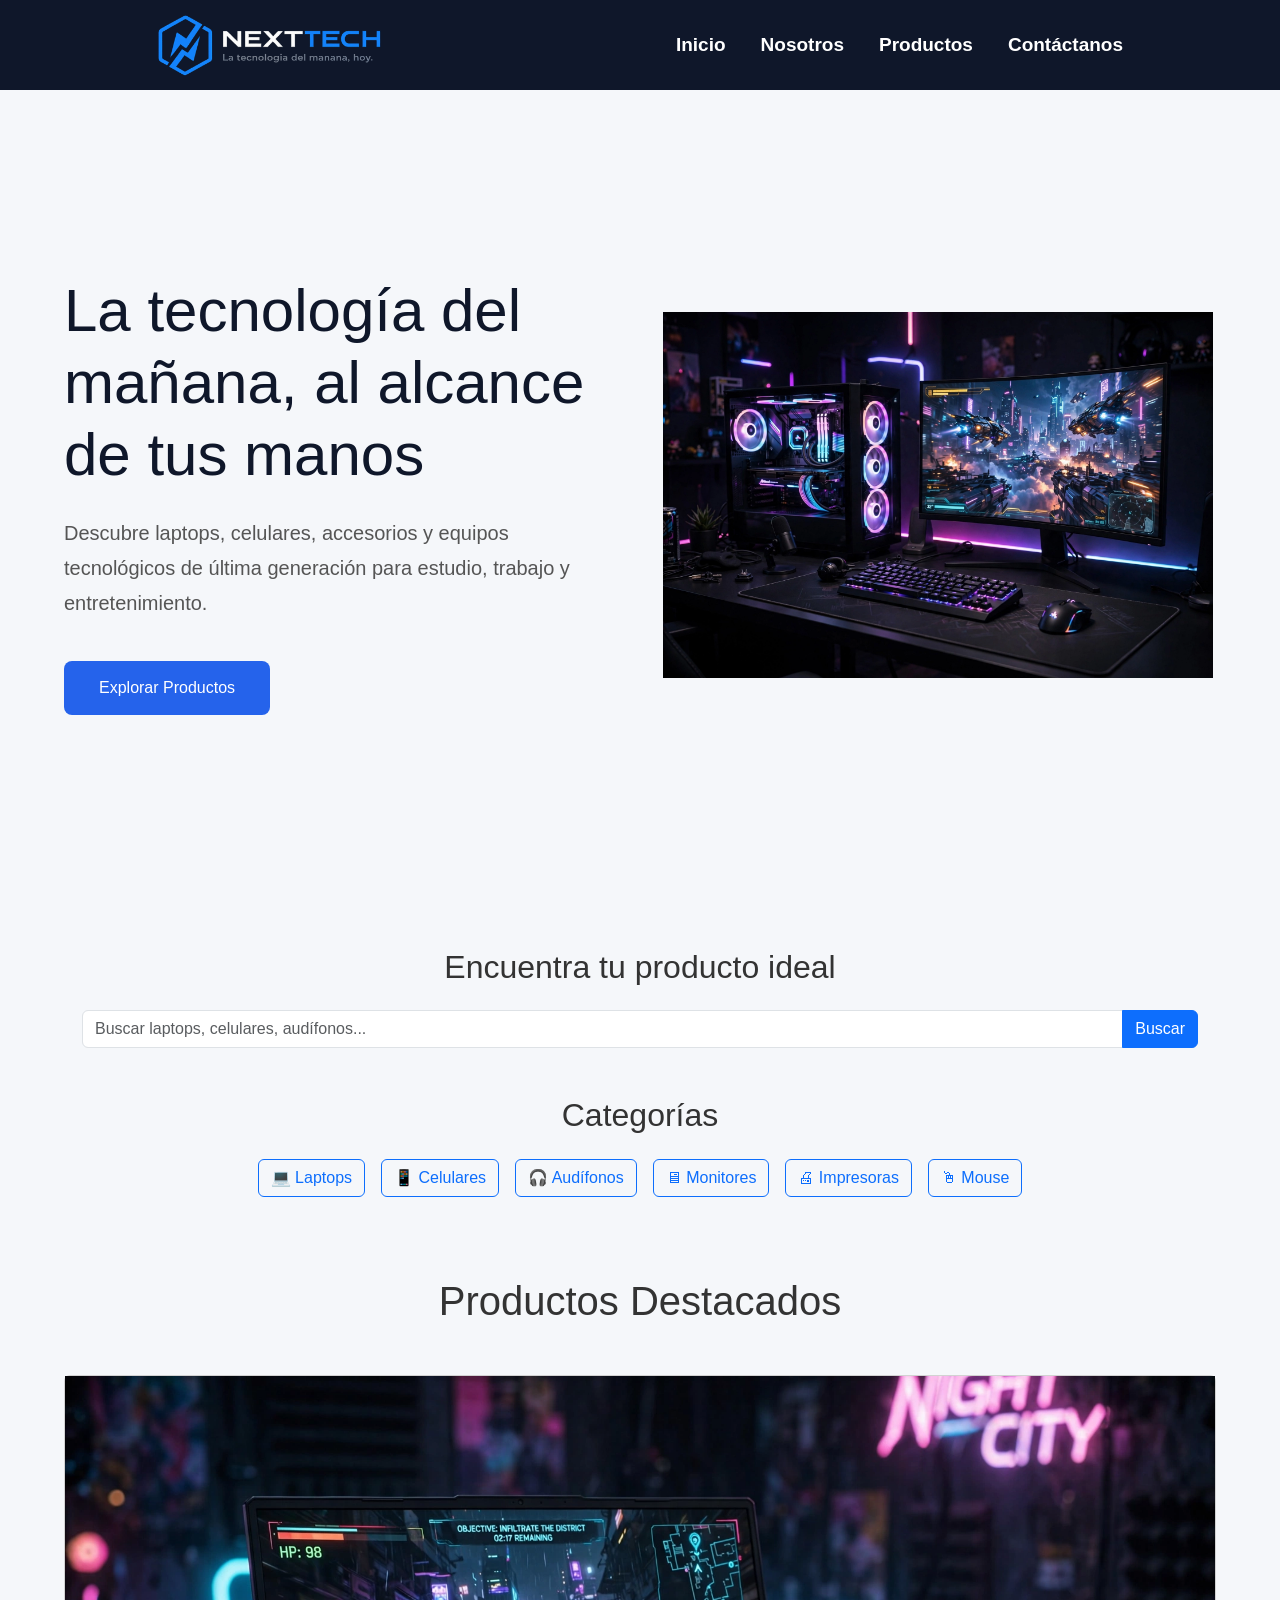
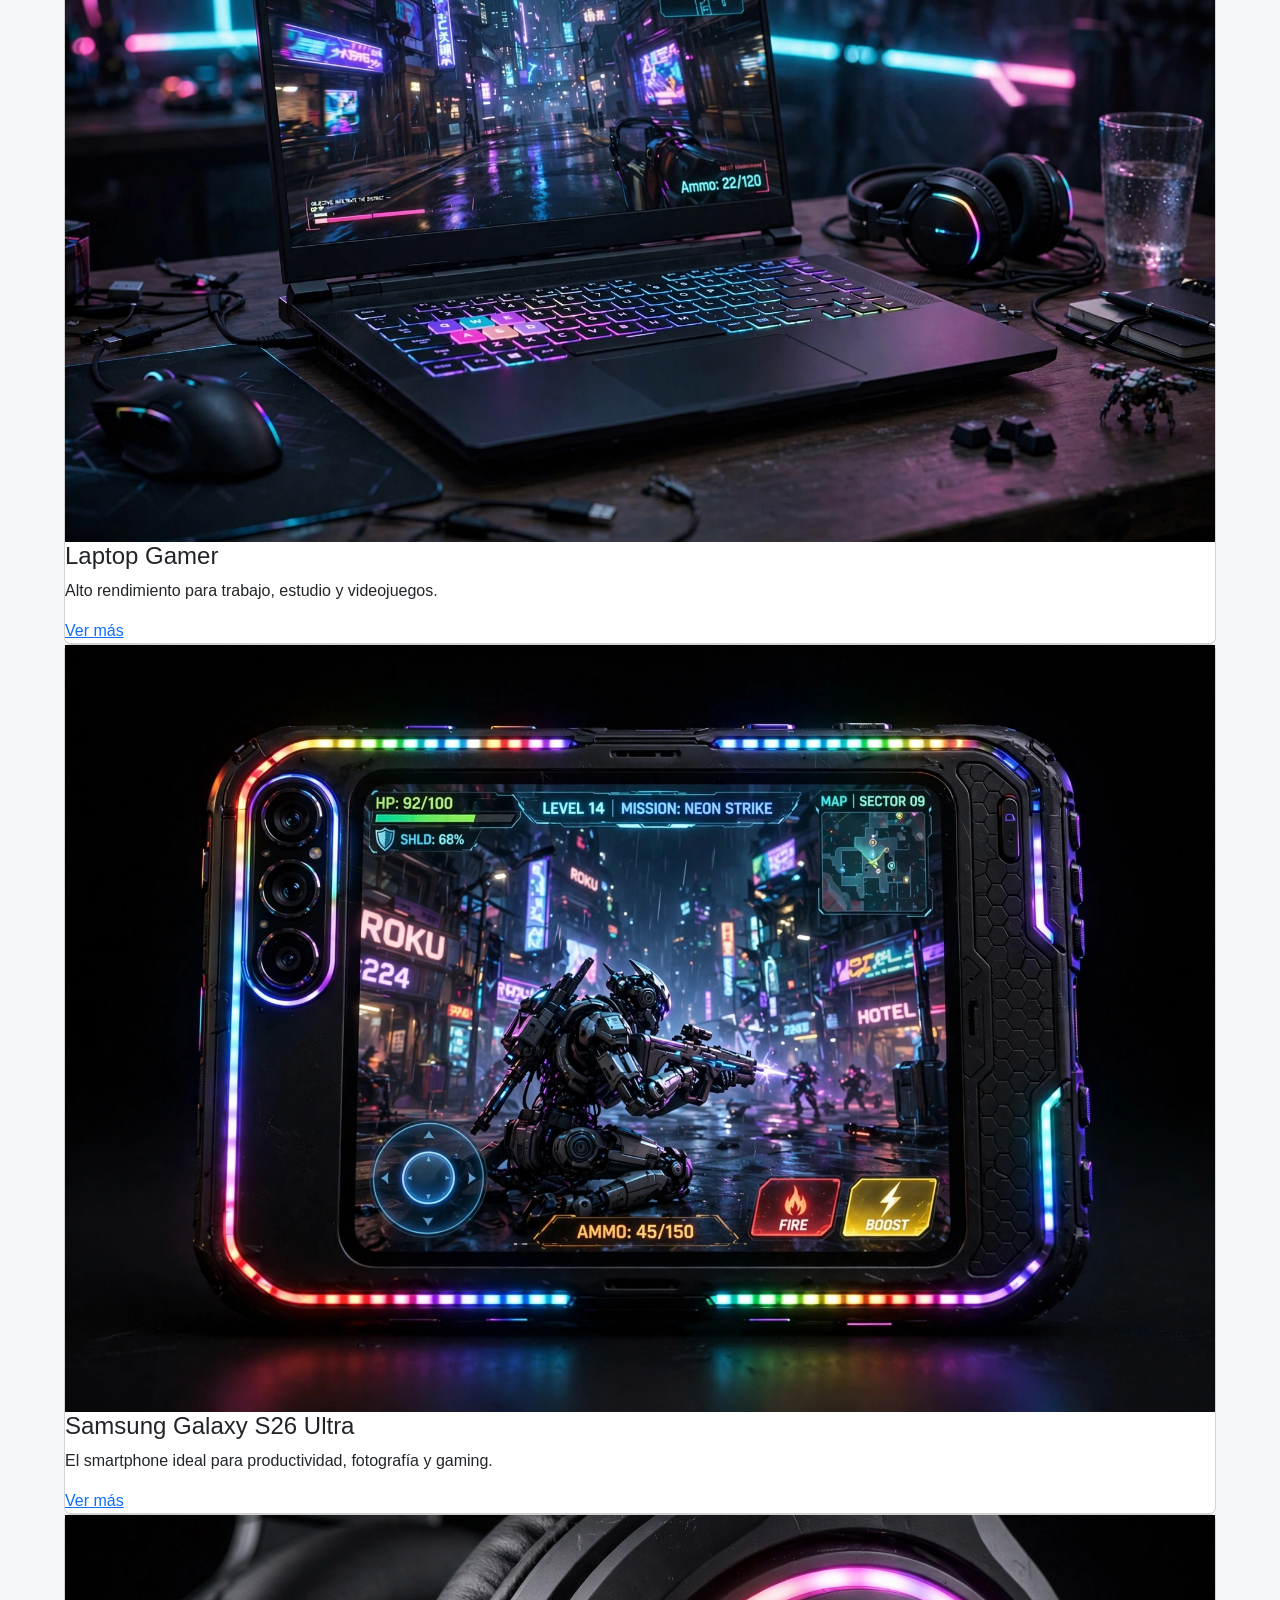
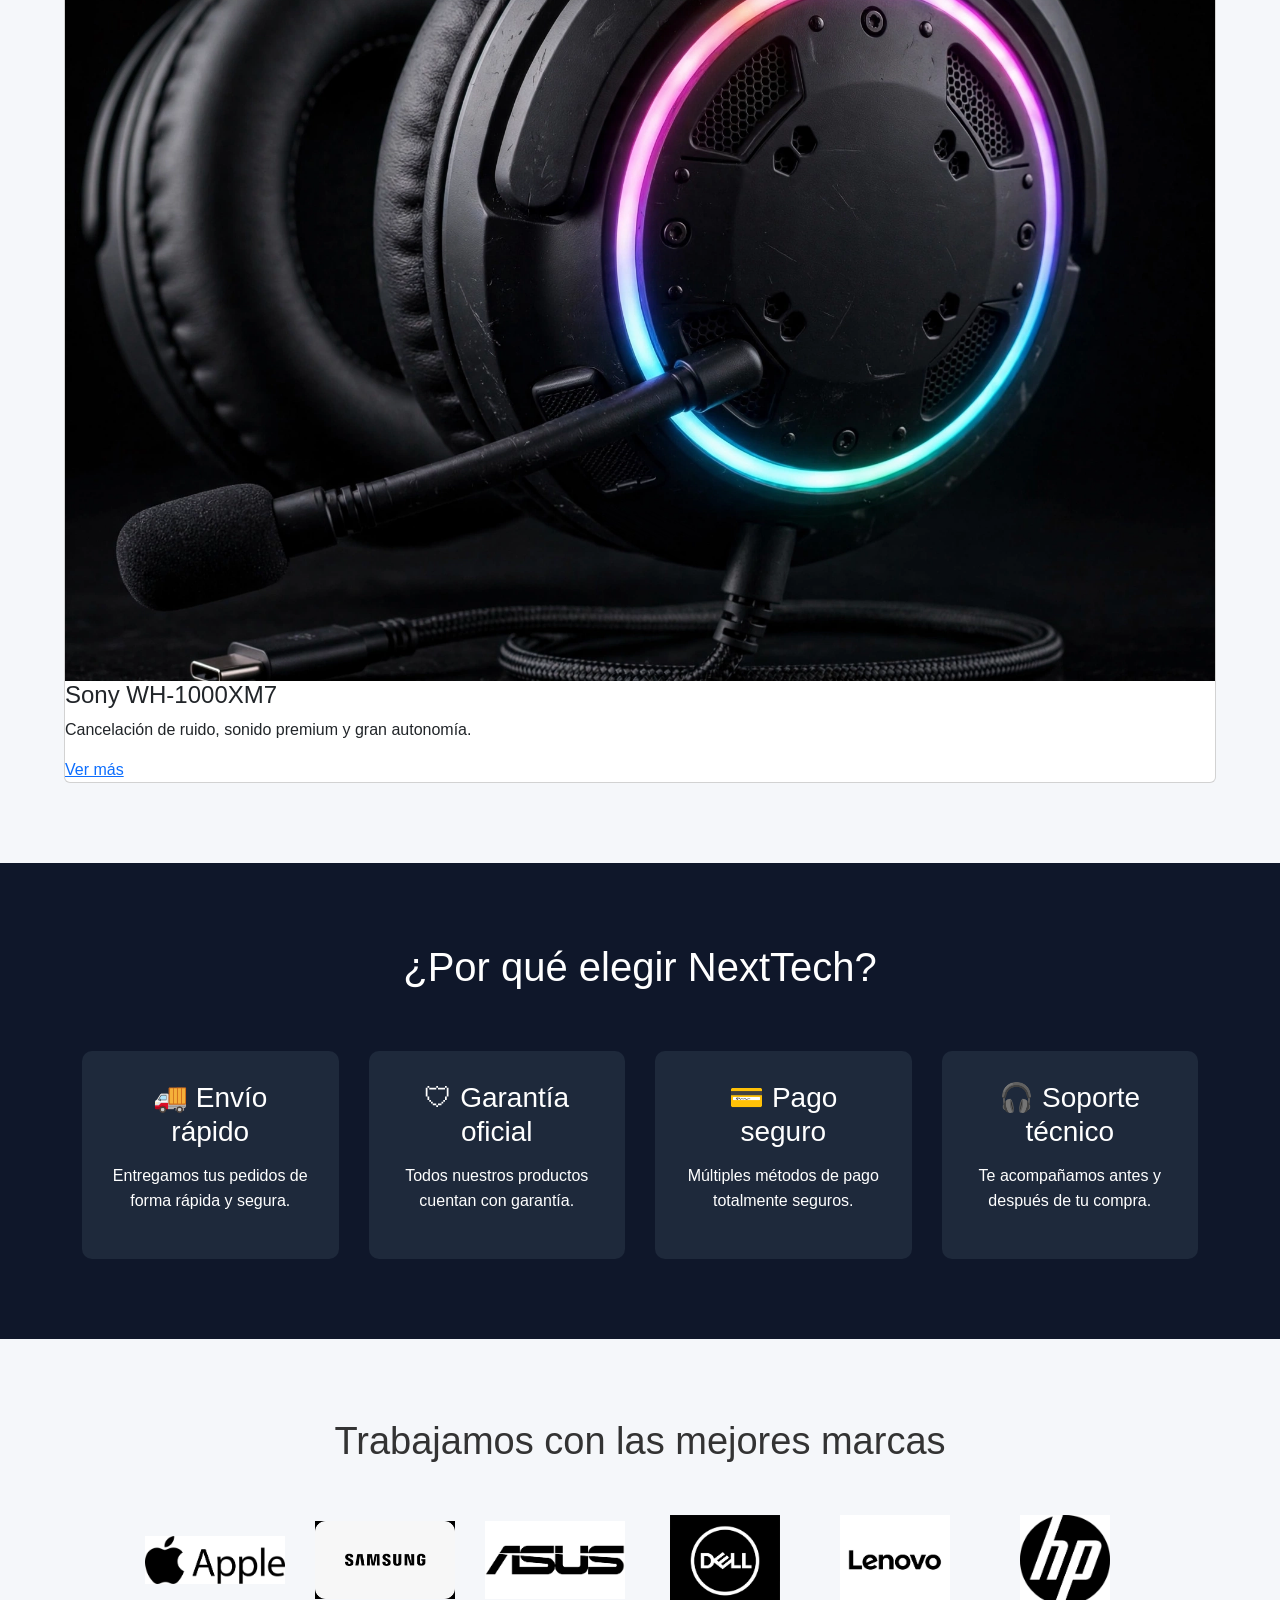
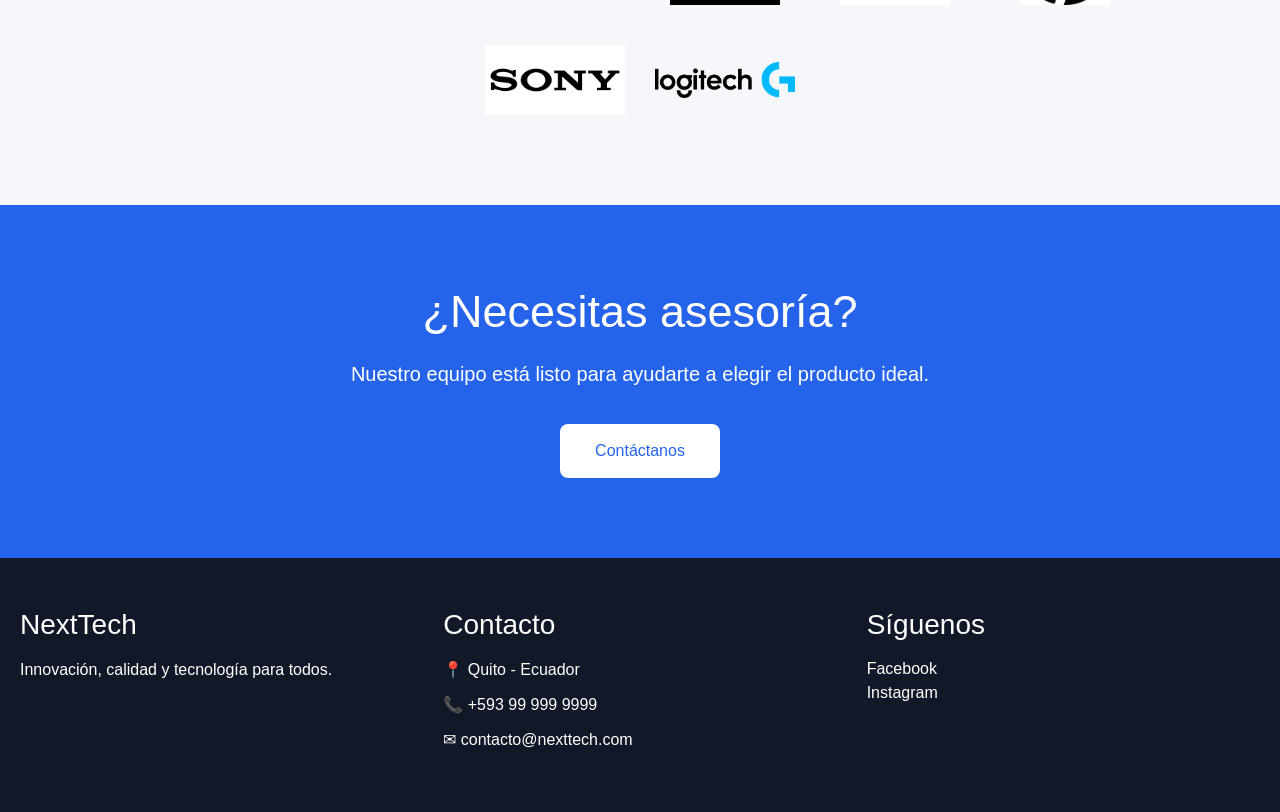
<file: index.html>
<!DOCTYPE html>
<html lang="es">
<head>
    <meta charset="UTF-8">
    <meta name="viewport" content="width=device-width, initial-scale=1.0">
    <title>NextTech | La tecnología del mañana, hoy.</title>
    <link href="https://cdn.jsdelivr.net/npm/bootstrap@5.3.7/dist/css/bootstrap.min.css" rel="stylesheet">
    <link rel="stylesheet" href="estilos.css">
</head>
<body>
<header>
    <div class="logo">
        <img src="ChatGPT Image 16 jul 2026, 09_05_38.png" alt="Logo NextTech">
    </div>
    <nav>
        <a href="index.html">Inicio</a>
        <a href="nosotros.html">Nosotros</a>
        <a href="producto.html">Productos</a>
        <a href="contactanos.html">Contáctanos</a>
    </nav>
</header>
<main>
    <!-- HERO -->
    <section class="hero">
        <div class="hero-texto">
            <h1>La tecnología del mañana, al alcance de tus manos</h1>
            <p>
                Descubre laptops, celulares, accesorios y equipos tecnológicos
                de última generación para estudio, trabajo y entretenimiento.
            </p>
            <a href="producto.html" class="boton">
                Explorar Productos
            </a>
        </div>
        <div class="hero-imagen">
            <img src="neon_gaming_setup.webp" alt="Tecnología">
        </div>
    </section>
    <!-- BUSCADOR -->
    <section class="container my-5">
        <h2 class="text-center mb-4">
            Encuentra tu producto ideal
        </h2>
        <div class="input-group">
            <input
                type="text"
                class="form-control"
                placeholder="Buscar laptops, celulares, audífonos..."
            >
            <button class="btn btn-primary">
                Buscar
            </button>
        </div>
    </section>
    <!-- CATEGORÍAS -->
    <section class="container my-5">
        <h2 class="text-center mb-4">
            Categorías
        </h2>
        <div class="d-flex justify-content-center flex-wrap gap-3">
            <a href="producto.html" class="btn btn-outline-primary">💻 Laptops</a>
            <a href="producto.html" class="btn btn-outline-primary">📱 Celulares</a>
            <a href="producto.html" class="btn btn-outline-primary">🎧 Audífonos</a>
            <a href="producto.html" class="btn btn-outline-primary">🖥 Monitores</a>
            <a href="producto.html" class="btn btn-outline-primary">🖨 Impresoras</a>
            <a href="producto.html" class="btn btn-outline-primary">🖱 Mouse</a>
        </div>
    </section>
    <!-- PRODUCTOS -->
    <section class="productos">
        <h2>Productos Destacados</h2>
        <div class="producto-estrella">
            <article class="card">
                <img src="gaming_laptop_neon_desk.webp" alt="Laptop">
                <h4>Laptop Gamer</h4>
                <p>
                    Alto rendimiento para trabajo,
                    estudio y videojuegos.
                </p>
                <a href="producto.html">
                    Ver más
                </a>
            </article>
            <article class="card">
                <img src="gaming_smartphone_rgb.webp" alt="Celular">
                <h4>Samsung Galaxy S26 Ultra</h4>
                <p>
                    El smartphone ideal para productividad,
                    fotografía y gaming.
                </p>
                <a href="producto.html">
                    Ver más
                </a>
            </article>
            <article class="card">
                <img src="image.webp" alt="Audífonos">
                <h4>Sony WH-1000XM7</h4>
                <p>
                    Cancelación de ruido,
                    sonido premium y gran autonomía.
                </p>
                <a href="producto.html">
                    Ver más
                </a>
            </article>
        </div>
    </section>
    <!-- BENEFICIOS -->
    <section class="beneficios">
        <h2>¿Por qué elegir NextTech?</h2>
        <div class="contenedor-beneficios">
            <div class="beneficio">
                <h3>🚚 Envío rápido</h3>
                <p>
                    Entregamos tus pedidos de forma rápida y segura.
                </p>
            </div>
            <div class="beneficio">
                <h3>🛡 Garantía oficial</h3>
                <p>
                    Todos nuestros productos cuentan con garantía.
                </p>
            </div>
            <div class="beneficio">
                <h3>💳 Pago seguro</h3>
                <p>
                    Múltiples métodos de pago totalmente seguros.
                </p>
            </div>
            <div class="beneficio">
                <h3>🎧 Soporte técnico</h3>
                <p>
                    Te acompañamos antes y después de tu compra.
                </p>
            </div>
        </div>
    </section>
    <!-- MARCAS -->
    <section class="marcas">
        <h2>
            Trabajamos con las mejores marcas
        </h2>
        <div class="logos">
            <img src="mac.png" alt="Apple">
            <img src="samsung.png" alt="Samsung">
            <img src="Asus.png" alt="Asus">
            <img src="Dell.png" alt="Dell">
            <img src="lenovo.png" alt="Lenovo">
            <img src="hp.png" alt="HP">
            <img src="sony.png" alt="Sony">
            <img src="logitech.png" alt="Logitech">
        </div>
    </section>
    <!-- CONTACTO -->
    <section class="contacto">
        <h2>
            ¿Necesitas asesoría?
        </h2>
        <p>
            Nuestro equipo está listo para ayudarte a elegir el producto ideal.
        </p>
        <a href="contactanos.html" class="boton">
            Contáctanos
        </a>
    </section>
</main>
<footer>
    <div>
        <h3>NextTech</h3>
        <p>
            Innovación, calidad y tecnología para todos.
        </p>
    </div>
    <div>
        <h3>Contacto</h3>
        <p>📍 Quito - Ecuador</p>
        <p>📞 +593 99 999 9999</p>
        <p>✉ contacto@nexttech.com</p>
    </div>
    <div>
        <h3>Síguenos</h3>
        <a href="https://www.facebook.com/" target="_blank">
            Facebook
        </a>
        <br>
        <a href="https://www.instagram.com/" target="_blank">
            Instagram
        </a>
    </div>
</footer>
<script src="https://cdn.jsdelivr.net/npm/bootstrap@5.3.7/dist/js/bootstrap.bundle.min.js"></script>


</body>

</html>
</file>
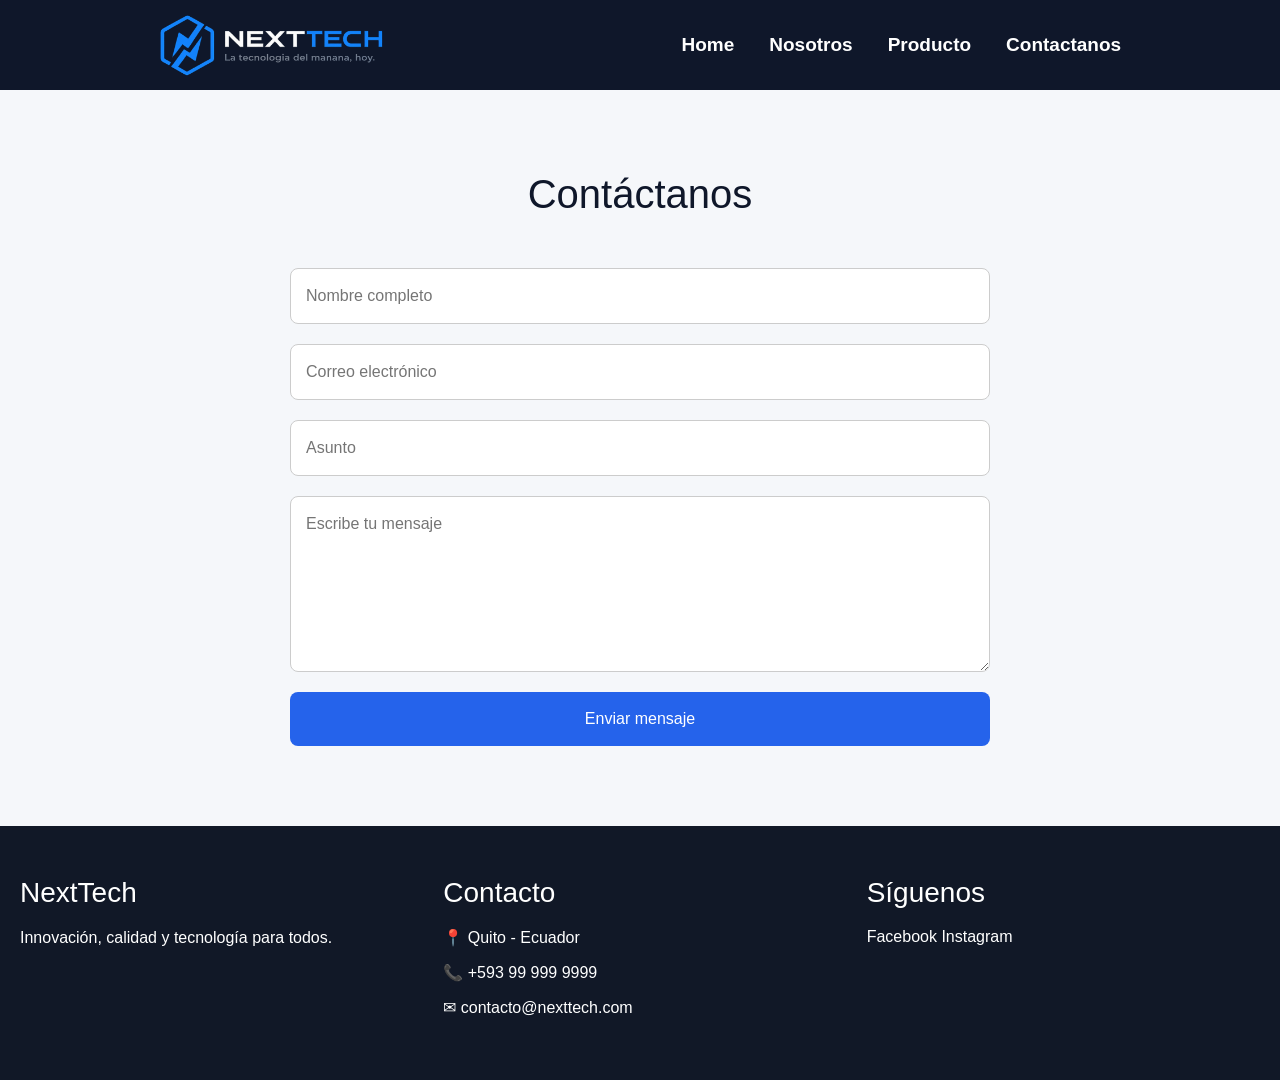
<file: contactanos.html>
<!DOCTYPE html>
<html lang="en">
<head>
    <meta charset="UTF-8">
    <meta name="viewport" content="width=device-width, initial-scale=1.0">
    <title>Contactanos</title>
    <link href="https://cdn.jsdelivr.net/npm/bootstrap@5.3.7/dist/css/bootstrap.min.css" rel="stylesheet">
    <link rel="stylesheet" href="estilos.css">
</head>
<body>
    <header>
        <div class="logo">
            <img src="ChatGPT Image 16 jul 2026, 09_05_38.png">
        </div>
        <nav>
            <a href="index.html">Home</a>
            <a href="nosotros.html" target="_blank">Nosotros</a>
            <a href="producto.html" target="_blank">Producto</a>
            <a href="contactanos.html" target="_blank">Contactanos</a>
        </nav>
    </header>
    <main class="pagina">

    <h1>Contáctanos</h1>

    <form class="formulario">

        <input type="text" placeholder="Nombre completo" required>

        <input type="email" placeholder="Correo electrónico" required>

        <input type="text" placeholder="Asunto" required>

        <textarea placeholder="Escribe tu mensaje" rows="6"></textarea>

        <button type="submit" class="boton">
            Enviar mensaje
        </button>

    </form>

</main>

    <footer>
        <div>
            <h3>NextTech</h3>
            <p>
                Innovación, calidad y tecnología para todos.
            </p>
        </div>
        <div>
            <h3>Contacto</h3>
            <p>📍 Quito - Ecuador</p>
            <p>📞 +593 99 999 9999</p>
            <p>✉ contacto@nexttech.com</p>
        </div>
        <div>
            <h3>Síguenos</h3>
            
                <a href="https://www.facebook.com/?locale=es_LA" target="_blank">Facebook</a>
           
                <a href="https://www.instagram.com/" target="_blank">Instagram</a>
            
        </div>

    </footer>
</body>
</html>
</file>
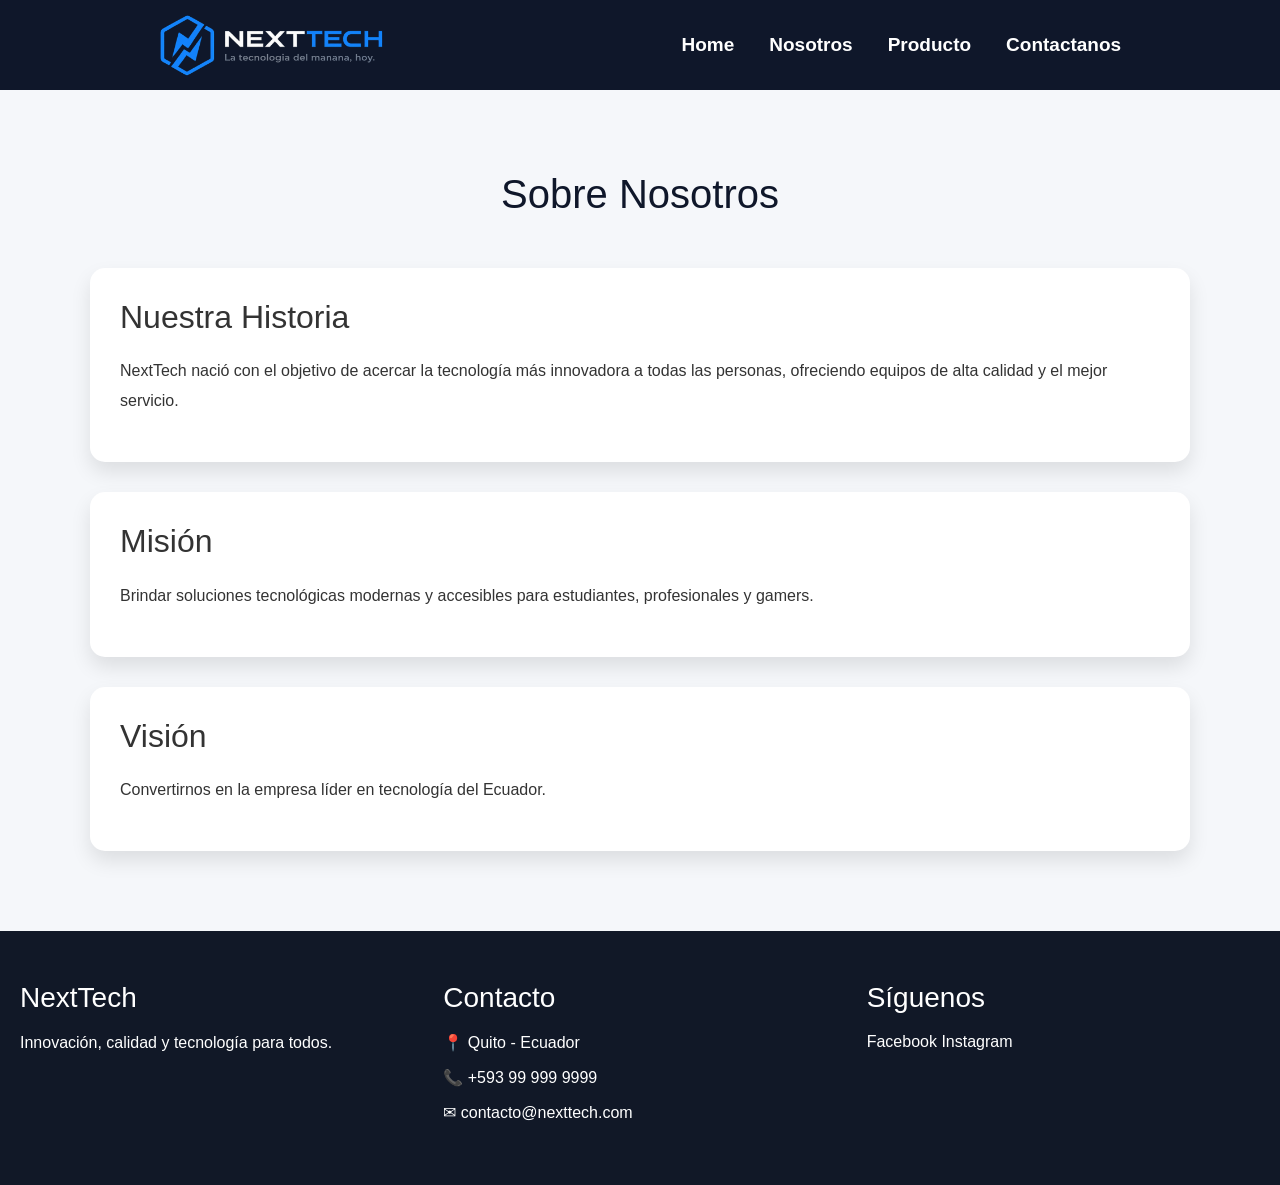
<file: nosotros.html>
<!DOCTYPE html>
<html lang="en">
<head>
    <meta charset="UTF-8">
    <meta name="viewport" content="width=device-width, initial-scale=1.0">
    <title>Nosotros</title>
    <link href="https://cdn.jsdelivr.net/npm/bootstrap@5.3.7/dist/css/bootstrap.min.css" rel="stylesheet">
    <link rel="stylesheet" href="estilos.css">

</head>

<body>
    <header>
        <div class="logo">
            <img src="ChatGPT Image 16 jul 2026, 09_05_38.png">
        </div>
        <nav>
            <a href="index.html">Home</a>
            <a href="nosotros.html" target="_blank">Nosotros</a>
            <a href="producto.html" target="_blank">Producto</a>
            <a href="contactanos.html" target="_blank">Contactanos</a>
        </nav>
    </header>
    <main class="pagina">
    <h1>Sobre Nosotros</h1>

    <div class="info">
        <h2>Nuestra Historia</h2>
        <p>
            NextTech nació con el objetivo de acercar la tecnología más innovadora
            a todas las personas, ofreciendo equipos de alta calidad y el mejor servicio.
        </p>
</div>
<div class="info">
        <h2>Misión</h2>
        <p>
            Brindar soluciones tecnológicas modernas y accesibles para estudiantes,
            profesionales y gamers.
        </p>
</div>
<div class="info">
        <h2>Visión</h2>
        <p>
            Convertirnos en la empresa líder en tecnología del Ecuador.
        </p>
    </div>
</main>

    <footer>
        <div>
            <h3>NextTech</h3>
            <p>
                Innovación, calidad y tecnología para todos.
            </p>
        </div>
        <div>
            <h3>Contacto</h3>
            <p>📍 Quito - Ecuador</p>
            <p>📞 +593 99 999 9999</p>
            <p>✉ contacto@nexttech.com</p>
        </div>
        <div>
            <h3>Síguenos</h3>
            
                <a href="https://www.facebook.com/?locale=es_LA" target="_blank">Facebook</a>
           
                <a href="https://www.instagram.com/" target="_blank">Instagram</a>
            
        </div>

    </footer>

</body>

</html>
</file>
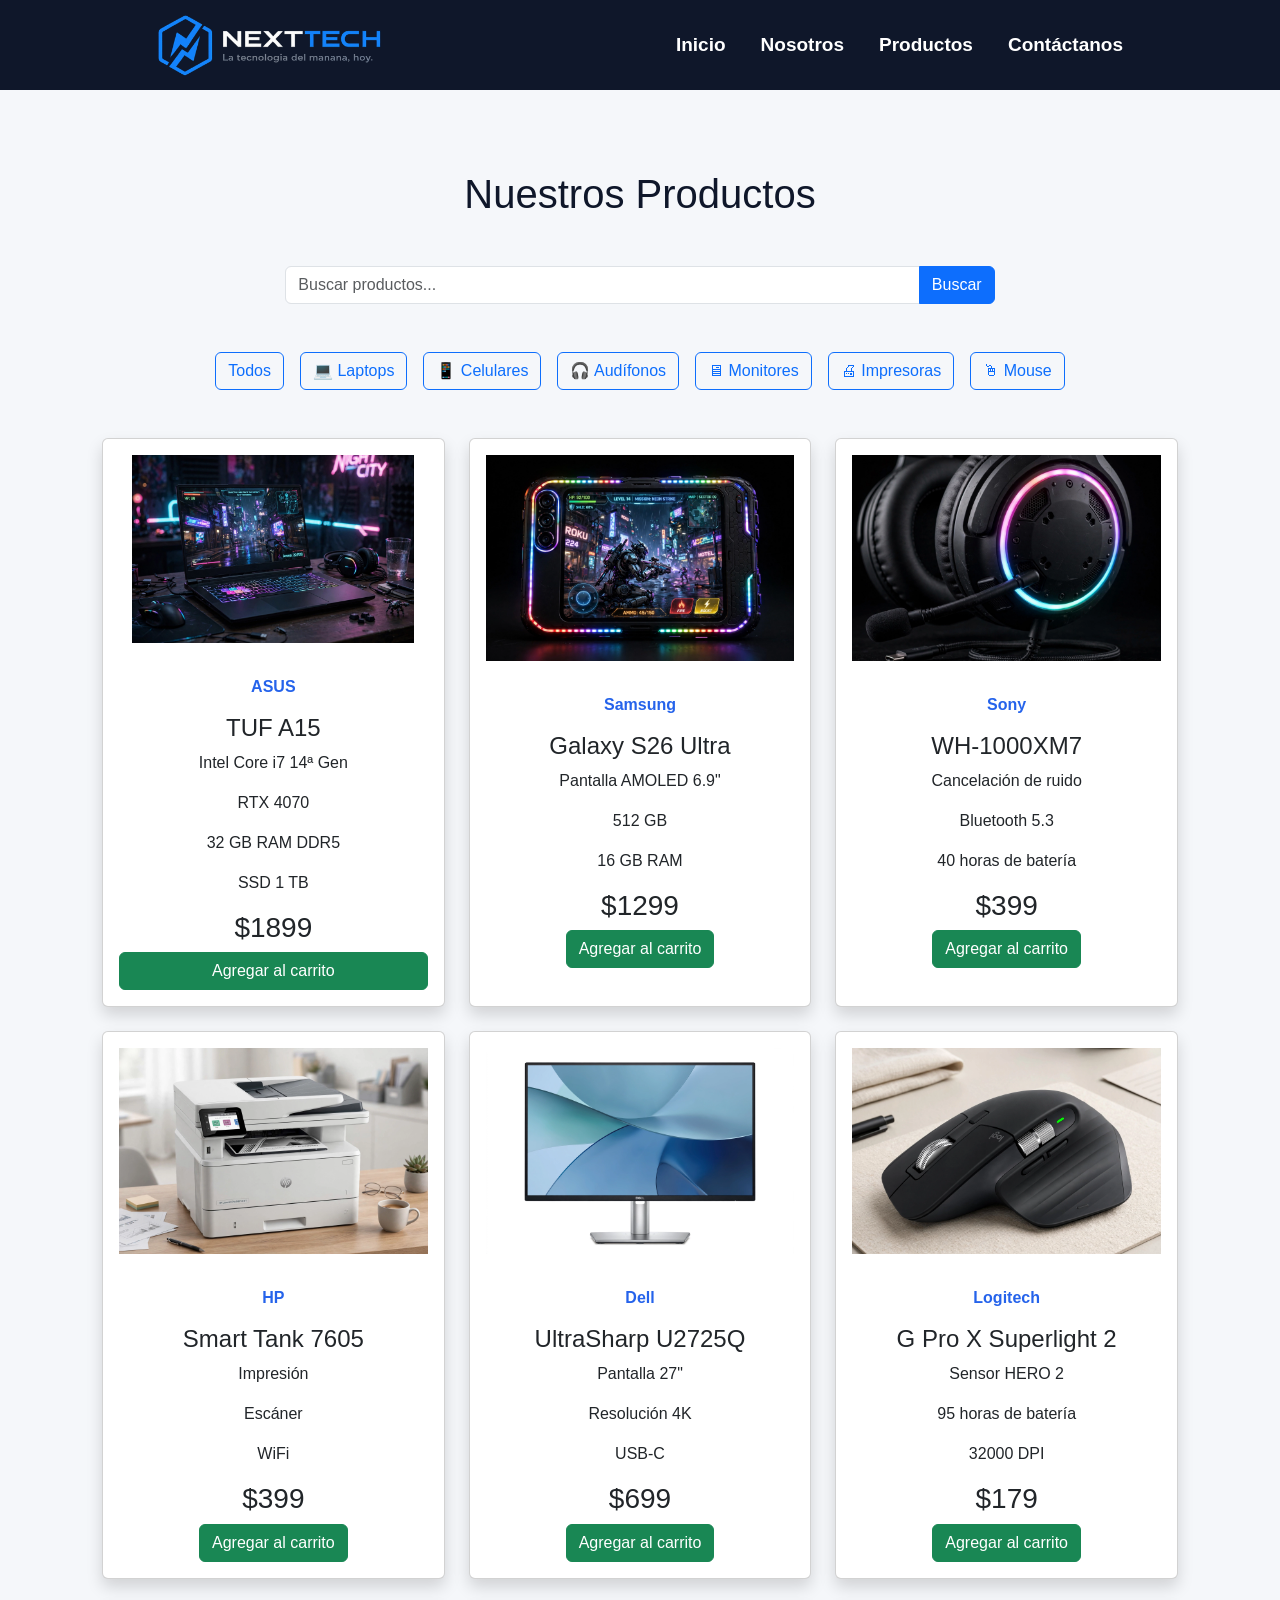
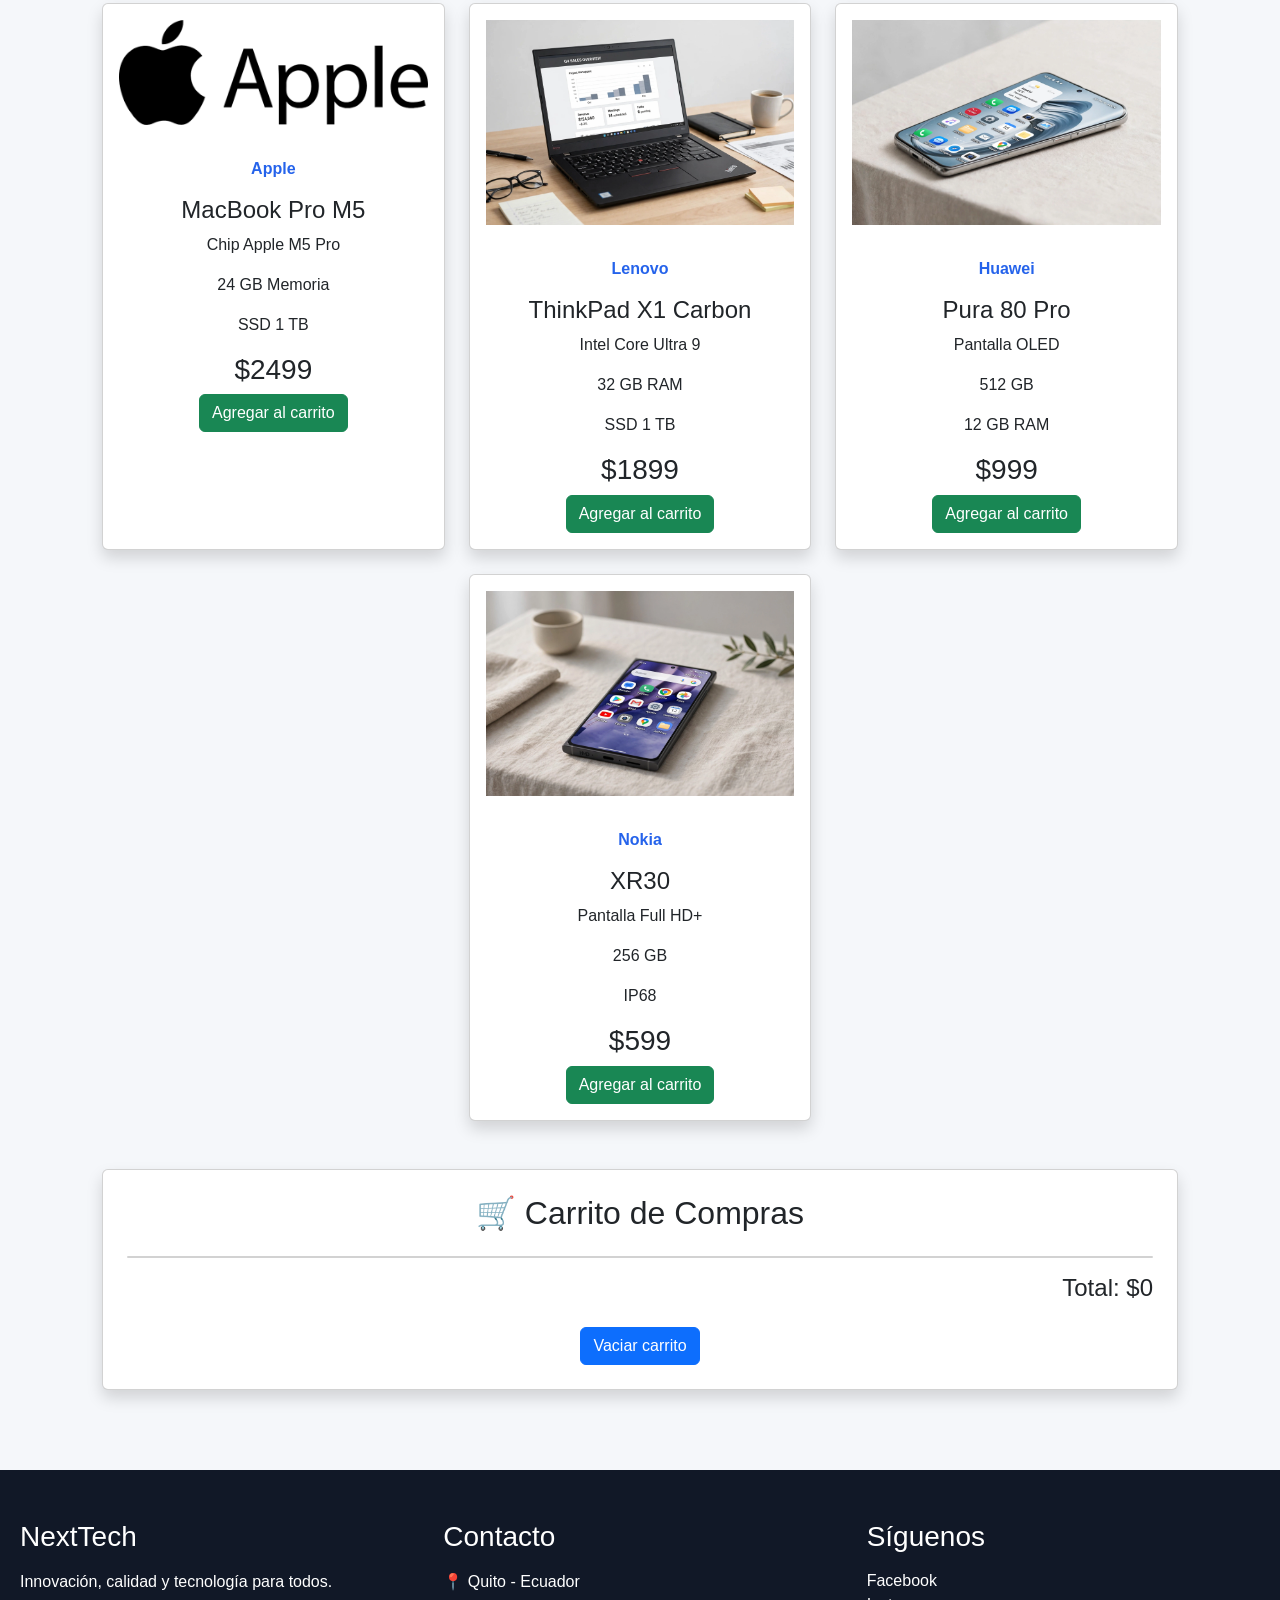
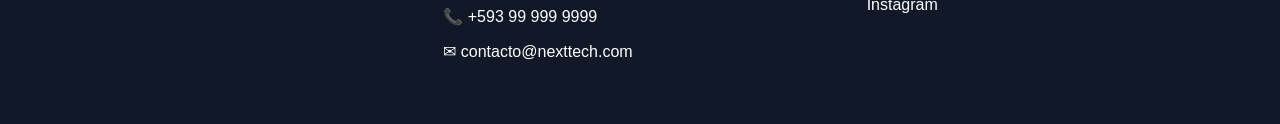
<file: producto.html>
<!DOCTYPE html>
<html lang="es">
<head>
    <meta charset="UTF-8">
    <meta name="viewport" content="width=device-width, initial-scale=1.0">
    <title>Productos | NextTech</title>
    <link href="https://cdn.jsdelivr.net/npm/bootstrap@5.3.7/dist/css/bootstrap.min.css" rel="stylesheet">
    <link rel="stylesheet" href="estilos.css">
</head>
<body>
<header>
    <div class="logo">
        <img src="ChatGPT Image 16 jul 2026, 09_05_38.png" alt="Logo NextTech">
    </div>
    <nav>
        <a href="index.html">Inicio</a>
        <a href="nosotros.html">Nosotros</a>
        <a href="producto.html">Productos</a>
        <a href="contactanos.html">Contáctanos</a>
    </nav>
</header>
<main class="pagina">
    <h1 class="text-center mb-5">
        Nuestros Productos
    </h1>
    <!-- ===========================
    BUSCADOR
    =========================== -->
    <section class="container mb-5">
        <div class="row justify-content-center">
            <div class="col-12 col-md-8">
                <div class="input-group">
                    <input
                        type="text"
                        id="buscarProducto"
                        class="form-control"
                        placeholder="Buscar productos..."
                    >
                    <button class="btn btn-primary">
                        Buscar
                    </button>
                </div>
            </div>
        </div>
    </section>
    <!-- ===========================
    CATEGORÍAS
    =========================== -->
    <section class="container mb-5">
        <div class="d-flex justify-content-center flex-wrap gap-3">
            <button class="btn btn-outline-primary categoria" data-categoria="todos">
                Todos
            </button>
            <button class="btn btn-outline-primary categoria" data-categoria="laptop">
                💻 Laptops
            </button>
            <button class="btn btn-outline-primary categoria" data-categoria="celular">
                📱 Celulares
            </button>
            <button class="btn btn-outline-primary categoria" data-categoria="audifono">
                🎧 Audífonos
            </button>
            <button class="btn btn-outline-primary categoria" data-categoria="monitor">
                🖥 Monitores
            </button>
            <button class="btn btn-outline-primary categoria" data-categoria="impresora">
                🖨 Impresoras
            </button>
            <button class="btn btn-outline-primary categoria" data-categoria="mouse">
                🖱 Mouse
            </button>
        </div>
    </section>
    <!-- ===========================
    PRODUCTOS
    =========================== -->
    <section class="container">
        <div class="row g-4 justify-content-center">
            <!-- ===========================
PRODUCTO 1 - ASUS
=========================== -->
<div class="col-12 col-md-6 col-lg-4">
    <article class="tarjeta-producto card h-100 shadow">
        <img src="gaming_laptop_neon_desk.webp" class="card-img-top p-3" alt="Laptop ASUS">
        <div class="card-body text-center">
            <p class="marca">ASUS</p>
            <h4>TUF A15</h4>
            <p>Intel Core i7 14ª Gen</p>
            <p>RTX 4070</p>
            <p>32 GB RAM DDR5</p>
            <p>SSD 1 TB</p>
            <h3>$1899</h3>
            <button
                class="btn btn-success agregar"
                data-producto="Laptop ASUS TUF A15"
                data-precio="1899">
                Agregar al carrito
            </button>
        </div>
    </article>
</div>
<!-- ===========================
PRODUCTO 2 - SAMSUNG
=========================== -->
<div class="col-12 col-md-6 col-lg-4">
    <article class="card producto h-100 shadow" data-categoria="celular">
        <img src="gaming_smartphone_rgb.webp" class="card-img-top p-3" alt="Samsung">
        <div class="card-body text-center">
            <p class="marca">Samsung</p>
            <h4>Galaxy S26 Ultra</h4>
            <p>Pantalla AMOLED 6.9"</p>
            <p>512 GB</p>
            <p>16 GB RAM</p>
            <h3>$1299</h3>
            <button
                class="btn btn-success agregar"
                data-producto="Samsung Galaxy S26 Ultra"
                data-precio="1299">
                Agregar al carrito
            </button>
        </div>
    </article>
</div>
<!-- ===========================
PRODUCTO 3 - SONY
=========================== -->
<div class="col-12 col-md-6 col-lg-4">
    <article class="card producto h-100 shadow" data-categoria="audifono">
        <img src="image.webp" class="card-img-top p-3" alt="Sony">
        <div class="card-body text-center">
            <p class="marca">Sony</p>
            <h4>WH-1000XM7</h4>
            <p>Cancelación de ruido</p>
            <p>Bluetooth 5.3</p>
            <p>40 horas de batería</p>
            <h3>$399</h3>
            <button
                class="btn btn-success agregar"
                data-producto="Sony WH-1000XM7"
                data-precio="399">
                Agregar al carrito
            </button>
        </div>
    </article>
</div>
<!-- ===========================
PRODUCTO 4 - HP
=========================== -->
<div class="col-12 col-md-6 col-lg-4">
    <article class="card producto h-100 shadow" data-categoria="impresora">
        <img src="impresora hp.webp" class="card-img-top p-3" alt="HP">
        <div class="card-body text-center">
            <p class="marca">HP</p>
            <h4>Smart Tank 7605</h4>
            <p>Impresión</p>
            <p>Escáner</p>
            <p>WiFi</p>
            <h3>$399</h3>
            <button
                class="btn btn-success agregar"
                data-producto="HP Smart Tank 7605"
                data-precio="399">
                Agregar al carrito
            </button>
        </div>
    </article>
</div>
<!-- ===========================
PRODUCTO 5 - DELL
=========================== -->
<div class="col-12 col-md-6 col-lg-4">
    <article class="card producto h-100 shadow" data-categoria="monitor">
        <img src="monitordell.webp" class="card-img-top p-3" alt="Dell">
        <div class="card-body text-center">
            <p class="marca">Dell</p>
            <h4>UltraSharp U2725Q</h4>
            <p>Pantalla 27"</p>
            <p>Resolución 4K</p>
            <p>USB-C</p>
            <h3>$699</h3>
            <button
                class="btn btn-success agregar"
                data-producto="Monitor Dell U2725Q"
                data-precio="699">
                Agregar al carrito
            </button>
        </div>
    </article>
</div>
<!-- ===========================
PRODUCTO 6 - LOGITECH
=========================== -->
<div class="col-12 col-md-6 col-lg-4">
    <article class="card producto h-100 shadow" data-categoria="mouse">
        <img src="logitech_mouse_minimalist.webp" class="card-img-top p-3" alt="Logitech">
        <div class="card-body text-center">
            <p class="marca">Logitech</p>
            <h4>G Pro X Superlight 2</h4>
            <p>Sensor HERO 2</p>
            <p>95 horas de batería</p>
            <p>32000 DPI</p>
            <h3>$179</h3>
            <button
                class="btn btn-success agregar"
                data-producto="Mouse Logitech G Pro X"
                data-precio="179">
                Agregar al carrito
            </button>
        </div>
    </article>
</div>
<!-- ===========================
PRODUCTO 7 - APPLE
=========================== -->
<div class="col-12 col-md-6 col-lg-4">
    <article class="card producto h-100 shadow" data-categoria="laptop">
        <img src="mac.png" class="card-img-top p-3" alt="MacBook">
        <div class="card-body text-center">
            <p class="marca">Apple</p>
            <h4>MacBook Pro M5</h4>
            <p>Chip Apple M5 Pro</p>
            <p>24 GB Memoria</p>
            <p>SSD 1 TB</p>
            <h3>$2499</h3>
            <button
                class="btn btn-success agregar"
                data-producto="MacBook Pro M5"
                data-precio="2499">
                Agregar al carrito
            </button>
        </div>
    </article>
</div>
<!-- ===========================
PRODUCTO 8 - LENOVO
=========================== -->
<div class="col-12 col-md-6 col-lg-4">
    <article class="card producto h-100 shadow" data-categoria="laptop">
        <img src="laptoplenovo.webp" class="card-img-top p-3" alt="Lenovo">
        <div class="card-body text-center">
            <p class="marca">Lenovo</p>
            <h4>ThinkPad X1 Carbon</h4>
            <p>Intel Core Ultra 9</p>
            <p>32 GB RAM</p>
            <p>SSD 1 TB</p>
            <h3>$1899</h3>
            <button
                class="btn btn-success agregar"
                data-producto="Lenovo ThinkPad X1"
                data-precio="1899">
                Agregar al carrito
            </button>
        </div>
    </article>
</div>
<!-- ===========================
PRODUCTO 9 - HUAWEI
=========================== -->
<div class="col-12 col-md-6 col-lg-4">
    <article class="card producto h-100 shadow" data-categoria="celular">
        <img src="huawei celular.webp" class="card-img-top p-3" alt="Huawei">
        <div class="card-body text-center">
            <p class="marca">Huawei</p>
            <h4>Pura 80 Pro</h4>
            <p>Pantalla OLED</p>
            <p>512 GB</p>
            <p>12 GB RAM</p>
            <h3>$999</h3>
            <button
                class="btn btn-success agregar"
                data-producto="Huawei Pura 80 Pro"
                data-precio="999">
                Agregar al carrito
            </button>
        </div>
    </article>
</div>
<!-- ===========================
PRODUCTO 10 - NOKIA
=========================== -->
<div class="col-12 col-md-6 col-lg-4">
    <article class="card producto h-100 shadow" data-categoria="celular">
        <img src="telefono nokia.webp" class="card-img-top p-3" alt="Nokia">
        <div class="card-body text-center">
            <p class="marca">Nokia</p>
            <h4>XR30</h4>
            <p>Pantalla Full HD+</p>
            <p>256 GB</p>
            <p>IP68</p>
            <h3>$599</h3>
            <button
                class="btn btn-success agregar"
                data-producto="Nokia XR30"
                data-precio="599">
                Agregar al carrito
            </button>
        </div>
    </article>
</div>
</div>
</section>
<!-- ===========================
CARRITO
=========================== -->
<section class="container mt-5 mb-5">
    <div class="card shadow p-4">
        <h2 class="text-center mb-4">
            🛒 Carrito de Compras
        </h2>
        <ul id="listaCarrito" class="list-group mb-3">
        </ul>
        <h4 class="text-end">
            Total:
            <span id="total">$0</span>
        </h4>
        <div class="text-center mt-3">
            <button
                class="btn btn-primary"
                id="vaciarCarrito">
                Vaciar carrito
            </button>
        </div>
    </div>
</section>
</main>
<footer>
    <div>
        <h3>NextTech</h3>
        <p>
            Innovación, calidad y tecnología para todos.
        </p>
    </div>
    <div>
        <h3>Contacto</h3>
        <p>📍 Quito - Ecuador</p>
        <p>📞 +593 99 999 9999</p>
        <p>✉ contacto@nexttech.com</p>
    </div>
    <div>
        <h3>Síguenos</h3>
        <a href="https://www.facebook.com" target="_blank">
            Facebook
        </a>
        <br>
        <a href="https://www.instagram.com" target="_blank">
            Instagram
        </a>
    </div>
</footer>
<script src="script.js"></script>
<script src="https://cdn.jsdelivr.net/npm/bootstrap@5.3.7/dist/js/bootstrap.bundle.min.js"></script>
</body>
</html>
</file>
<file: estilos.css>
/*==========================
    RESET
==========================*/
*{
    margin:0;
    padding:0;
    box-sizing:border-box;
}
body{
    font-family:Arial, Helvetica, sans-serif;
    background:#F5F7FA;
    color:#333;
    overflow-x:hidden;
}
/*==========================
    HEADER
==========================*/
header{
    width:100%;
    min-height:90px;
    background:#0F172A;
    display:flex;
    justify-content:space-around;
    align-items:center;
    position:sticky;
    top:0;
    z-index:1000;
    padding:10px 30px;
}
.logo img{
    width:230px;
    max-width:100%;
}
nav{
    display:flex;
    align-items:center;
    flex-wrap:wrap;
}
nav a{
    margin-left:35px;
    text-decoration:none;
    color:white;
    font-size:19px;
    font-weight:bold;
    transition:.3s;
}
nav a:hover{
    color:#3B82F6;
}
/*==========================
    HERO
==========================*/
.hero{
    width:90%;
    max-width:1200px;
    margin:auto;
    min-height:90vh;
    display:flex;
    justify-content:space-between;
    align-items:center;
    gap:40px;
}
.hero-texto{
    flex:1;
}
.hero-texto h1{
    font-size:60px;
    color:#0F172A;
    margin-bottom:25px;
}
.hero-texto p{
    font-size:20px;
    color:#555;
    line-height:35px;
    margin-bottom:40px;
}
.hero-imagen{
    flex:1;
    text-align:center;
}
.hero-imagen img{
    width:100%;
    max-width:550px;
}
/*==========================
    BOTÓN
==========================*/
.boton{
    display:inline-block;
    background:#2563EB;
    color:white;
    padding:15px 35px;
    text-decoration:none;
    border-radius:8px;
    transition:.3s;
}
.boton:hover{
    background:#1D4ED8;
}
/*==========================
    PRODUCTOS
==========================*/
.productos{
    width:90%;
    max-width:1200px;
    margin:80px auto;
}
.productos h2{
    text-align:center;
    margin-bottom:50px;
    font-size:40px;
}
.producto-estrella{
    margin-top:30px;
}
.tarjeta-producto{
    transition:.3s;
}
.tarjeta-producto:hover{
    transform:translateY(-8px);
}
.tarjeta-producto img{
    width:100%;
    height:220px;
    object-fit:contain;
}
.tarjeta-producto .card-body{
    display:flex;
    flex-direction:column;
    justify-content:space-between;
}
.tarjeta-producto button{
    margin-top:auto;
}
/*==========================
    BENEFICIOS
==========================*/
.beneficios{
    background:#0F172A;
    color:white;
    padding:80px 20px;
}
.beneficios h2{
    text-align:center;
    margin-bottom:60px;
    font-size:40px;
}
.contenedor-beneficios{
    width:90%;
    max-width:1200px;
    margin:auto;
    display:grid;
    grid-template-columns:repeat(4,1fr);
    gap:30px;
}
.beneficio{
    background:#1E293B;
    padding:30px;
    border-radius:10px;
    text-align:center;
    transition:.3s;
}
.beneficio:hover{
    transform:translateY(-8px);
}
.beneficio h3{
    margin-bottom:15px;
}
.beneficio p{
    line-height:25px;
}
/*==========================
    MARCAS
==========================*/
.marcas{
    width:90%;
    max-width:1200px;
    margin:80px auto;
}
.marcas h2{
    text-align:center;
    margin-bottom:50px;
    font-size:38px;
}
.logos{
    display:flex;
    justify-content:center;
    align-items:center;
    flex-wrap:wrap;
    gap:30px;
}
.logos img{
    width:140px;
    height:90px;
    object-fit:contain;
    transition:.3s;
}
.logos img:hover{
    transform:scale(1.08);
}
/*==========================
    CONTACTO
==========================*/
.contacto{
    background:#2563EB;
    color:white;
    text-align:center;
    padding:80px 20px;
}
.contacto h2{
    font-size:45px;
    margin-bottom:20px;
}
.contacto p{
    font-size:20px;
    margin-bottom:35px;
    line-height:30px;
}
.contacto .boton{
    background:white;
    color:#2563EB;
}
.contacto .boton:hover{
    background:#E5E7EB;
}
/*==========================
    FOOTER
==========================*/
footer{
    background:#111827;
    color:white;
    padding:50px 20px;
    display:flex;
    justify-content:space-around;
    align-items:flex-start;
    flex-wrap:wrap;
    gap:30px;
}
footer div{
    flex:1;
    min-width:220px;
}
footer h3{
    margin-bottom:15px;
}
footer p{
    margin-bottom:10px;
    line-height:25px;
}
footer a{
    color:white;
    text-decoration:none;
}
footer a:hover{
    color:#3B82F6;
}
/*==========================
    PÁGINAS INTERNAS
==========================*/
.pagina{
    width:90%;
    max-width:1100px;
    margin:80px auto;
}
.pagina h1{
    text-align:center;
    margin-bottom:50px;
    color:#0F172A;
}
.info{
    background:white;
    padding:30px;
    margin-bottom:30px;
    border-radius:15px;
    box-shadow:0 10px 20px rgba(0,0,0,.1);
    transition:.3s;
}
.info:hover{
    transform:translateY(-8px);
}
.info h2{
    margin-bottom:20px;
}
.info p{
    line-height:30px;
}
/*==========================
    FORMULARIO
==========================*/
.formulario{
    max-width:700px;
    margin:auto;
    display:flex;
    flex-direction:column;
    gap:20px;
}
.formulario input,
.formulario textarea{
    padding:15px;
    border:1px solid #ccc;
    border-radius:8px;
    font-size:16px;
    width:100%;
}
.formulario textarea{
    resize:vertical;
}
.formulario button{
    border:none;
    cursor:pointer;
}
.marca{
    color:#2563EB;
    font-weight:bold;
    margin-bottom:15px;
}
/*==========================
    RESPONSIVE
==========================*/
@media(max-width:992px){
    .hero{
        flex-direction:column;
        text-align:center;
        padding:50px 0;
    }
    .hero-texto,
    .hero-imagen{
        width:100%;
    }
    .hero-texto h1{
        font-size:42px;
    }
    .producto-estrella{
        grid-template-columns:repeat(2,1fr);
    }
    .contenedor-beneficios{
        grid-template-columns:repeat(2,1fr);
    }
}
@media(max-width:768px){
    header{
        padding:20px;
        flex-direction:column;
        gap:20px;
    }
    nav{
        justify-content:center;
        flex-wrap:wrap;
    }
    nav a{
        margin:10px;
        font-size:17px;
    }
    .hero{
        min-height:auto;
        padding:40px 0;
    }
    .hero-texto h1{
        font-size:34px;
    }
    .hero-texto p{
        font-size:18px;
        line-height:28px;
    }
    .producto-estrella{
        grid-template-columns:1fr;
    }
    .contenedor-beneficios{
        grid-template-columns:1fr;
    }
    .beneficios h2,
    .productos h2,
    .marcas h2{
        font-size:30px;
    }
    .contacto h2{
        font-size:32px;
    }
    .contacto p{
        font-size:18px;
    }
    .logos img{
        width:110px;
        height:70px;
    }
    footer{
        flex-direction:column;
        text-align:center;
    }
}
</file>
